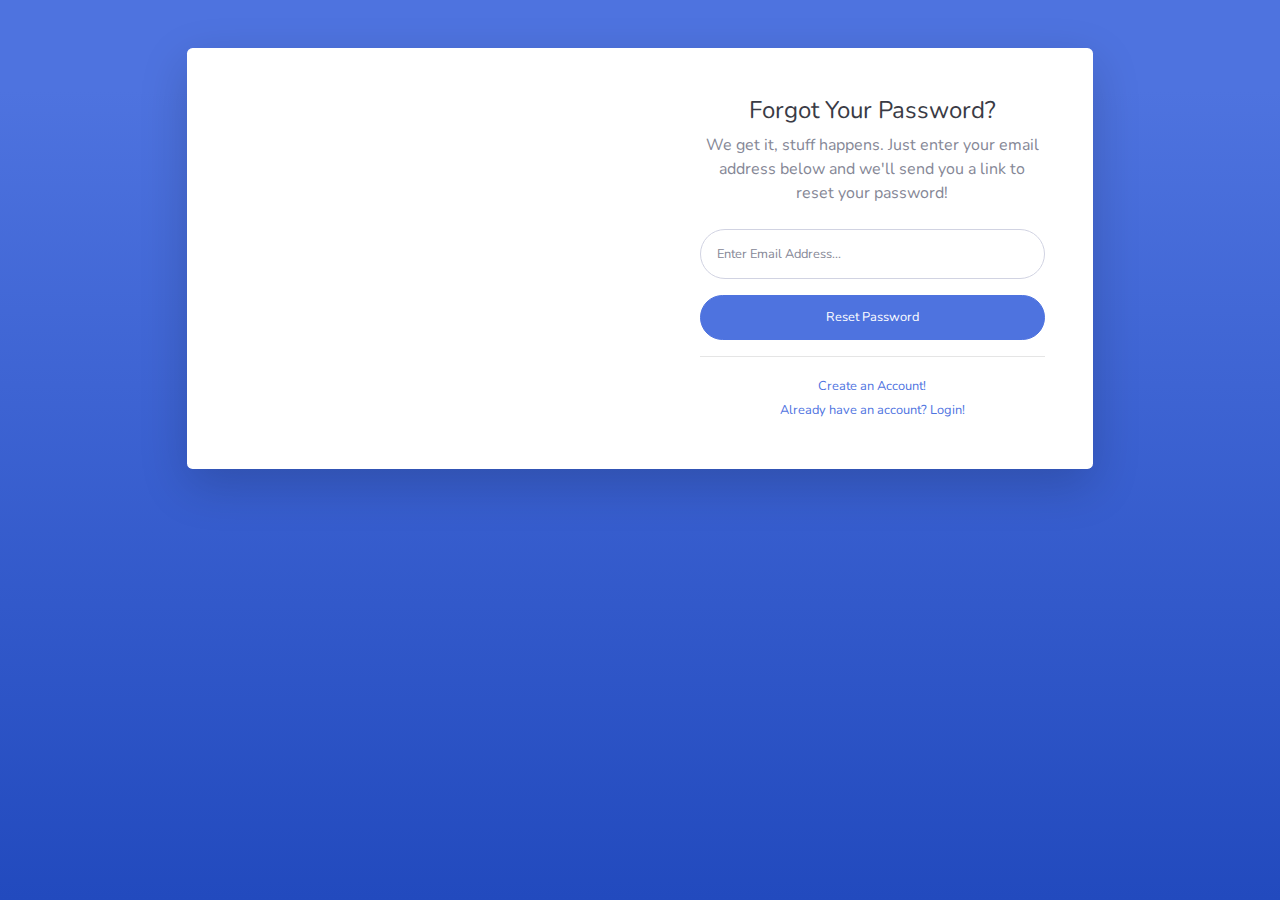
<file: up_next/webapp/static/forgot-password.html>
<!DOCTYPE html>
<html lang="en">

<head>

  <meta charset="utf-8">
  <meta http-equiv="X-UA-Compatible" content="IE=edge">
  <meta name="viewport" content="width=device-width, initial-scale=1, shrink-to-fit=no">
  <meta name="description" content="">
  <meta name="author" content="">

  <title>SB Admin 2 - Forgot Password</title>

  <!-- Custom fonts for this template-->
  <link href="vendor/fontawesome-free/css/all.min.css" rel="stylesheet" type="text/css">
  <link href="https://fonts.googleapis.com/css?family=Nunito:200,200i,300,300i,400,400i,600,600i,700,700i,800,800i,900,900i" rel="stylesheet">

  <!-- Custom styles for this template-->
  <link href="css/sb-admin-2.min.css" rel="stylesheet">

</head>

<body class="bg-gradient-primary">

  <div class="container">

    <!-- Outer Row -->
    <div class="row justify-content-center">

      <div class="col-xl-10 col-lg-12 col-md-9">

        <div class="card o-hidden border-0 shadow-lg my-5">
          <div class="card-body p-0">
            <!-- Nested Row within Card Body -->
            <div class="row">
              <div class="col-lg-6 d-none d-lg-block bg-password-image"></div>
              <div class="col-lg-6">
                <div class="p-5">
                  <div class="text-center">
                    <h1 class="h4 text-gray-900 mb-2">Forgot Your Password?</h1>
                    <p class="mb-4">We get it, stuff happens. Just enter your email address below and we'll send you a link to reset your password!</p>
                  </div>
                  <form class="user">
                    <div class="form-group">
                      <input type="email" class="form-control form-control-user" id="exampleInputEmail" aria-describedby="emailHelp" placeholder="Enter Email Address...">
                    </div>
                    <a href="login.html" class="btn btn-primary btn-user btn-block">
                      Reset Password
                    </a>
                  </form>
                  <hr>
                  <div class="text-center">
                    <a class="small" href="register.html">Create an Account!</a>
                  </div>
                  <div class="text-center">
                    <a class="small" href="login.html">Already have an account? Login!</a>
                  </div>
                </div>
              </div>
            </div>
          </div>
        </div>

      </div>

    </div>

  </div>

  <!-- Bootstrap core JavaScript-->
  <script src="vendor/jquery/jquery.min.js"></script>
  <script src="vendor/bootstrap/js/bootstrap.bundle.min.js"></script>

  <!-- Core plugin JavaScript-->
  <script src="vendor/jquery-easing/jquery.easing.min.js"></script>

  <!-- Custom scripts for all pages-->
  <script src="js/sb-admin-2.min.js"></script>

</body>

</html>
</file>
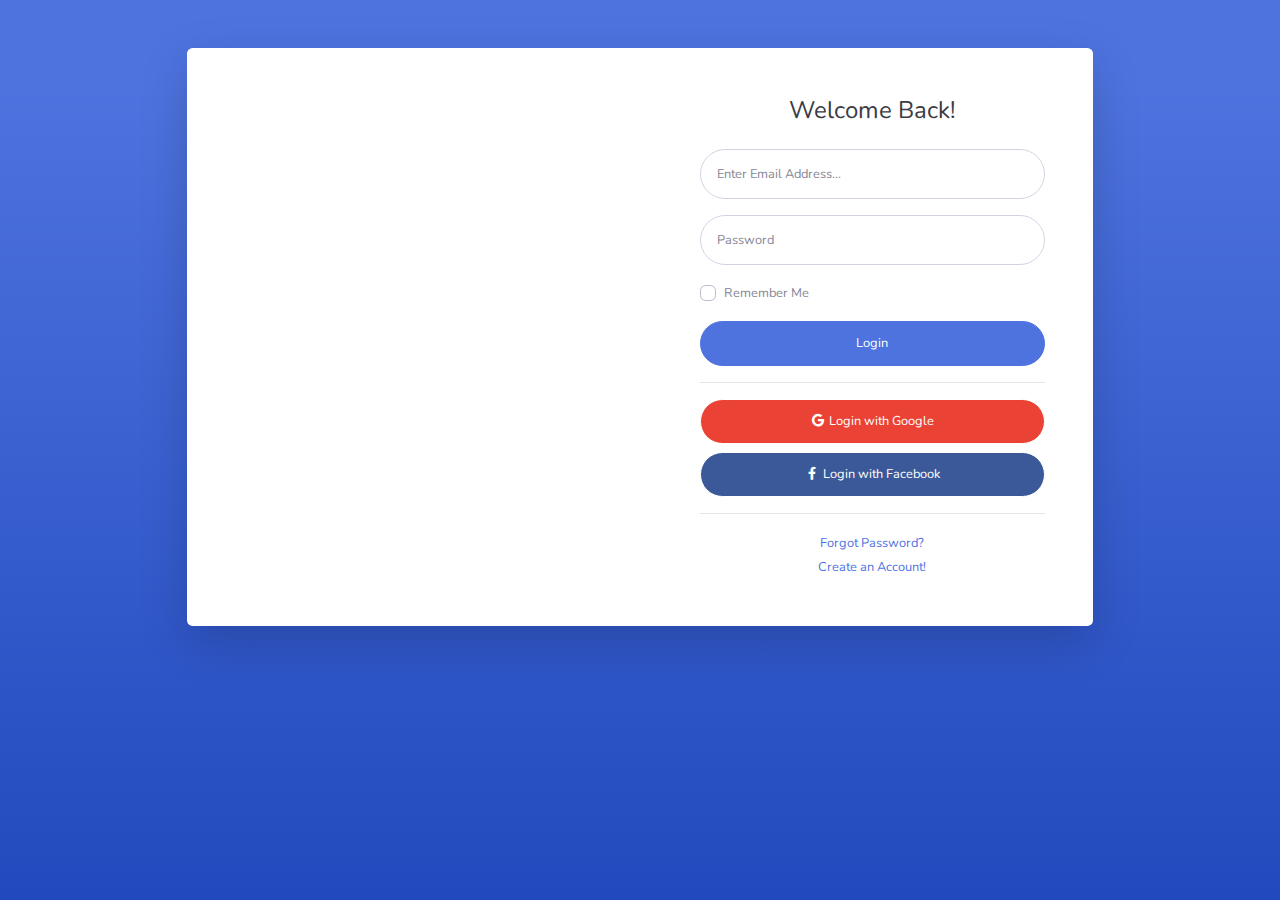
<file: up_next/webapp/static/login.html>
<!DOCTYPE html>
<html lang="en">

<head>

  <meta charset="utf-8">
  <meta http-equiv="X-UA-Compatible" content="IE=edge">
  <meta name="viewport" content="width=device-width, initial-scale=1, shrink-to-fit=no">
  <meta name="description" content="">
  <meta name="author" content="">

  <title>SB Admin 2 - Login</title>

  <!-- Custom fonts for this template-->
  <link href="vendor/fontawesome-free/css/all.min.css" rel="stylesheet" type="text/css">
  <link href="https://fonts.googleapis.com/css?family=Nunito:200,200i,300,300i,400,400i,600,600i,700,700i,800,800i,900,900i" rel="stylesheet">

  <!-- Custom styles for this template-->
  <link href="css/sb-admin-2.min.css" rel="stylesheet">

</head>

<body class="bg-gradient-primary">

  <div class="container">

    <!-- Outer Row -->
    <div class="row justify-content-center">

      <div class="col-xl-10 col-lg-12 col-md-9">

        <div class="card o-hidden border-0 shadow-lg my-5">
          <div class="card-body p-0">
            <!-- Nested Row within Card Body -->
            <div class="row">
              <div class="col-lg-6 d-none d-lg-block bg-login-image"></div>
              <div class="col-lg-6">
                <div class="p-5">
                  <div class="text-center">
                    <h1 class="h4 text-gray-900 mb-4">Welcome Back!</h1>
                  </div>
                  <form class="user">
                    <div class="form-group">
                      <input type="email" class="form-control form-control-user" id="exampleInputEmail" aria-describedby="emailHelp" placeholder="Enter Email Address...">
                    </div>
                    <div class="form-group">
                      <input type="password" class="form-control form-control-user" id="exampleInputPassword" placeholder="Password">
                    </div>
                    <div class="form-group">
                      <div class="custom-control custom-checkbox small">
                        <input type="checkbox" class="custom-control-input" id="customCheck">
                        <label class="custom-control-label" for="customCheck">Remember Me</label>
                      </div>
                    </div>
                    <a href="index.html" class="btn btn-primary btn-user btn-block">
                      Login
                    </a>
                    <hr>
                    <a href="index.html" class="btn btn-google btn-user btn-block">
                      <i class="fab fa-google fa-fw"></i> Login with Google
                    </a>
                    <a href="index.html" class="btn btn-facebook btn-user btn-block">
                      <i class="fab fa-facebook-f fa-fw"></i> Login with Facebook
                    </a>
                  </form>
                  <hr>
                  <div class="text-center">
                    <a class="small" href="forgot-password.html">Forgot Password?</a>
                  </div>
                  <div class="text-center">
                    <a class="small" href="register.html">Create an Account!</a>
                  </div>
                </div>
              </div>
            </div>
          </div>
        </div>

      </div>

    </div>

  </div>

  <!-- Bootstrap core JavaScript-->
  <script src="vendor/jquery/jquery.min.js"></script>
  <script src="vendor/bootstrap/js/bootstrap.bundle.min.js"></script>

  <!-- Core plugin JavaScript-->
  <script src="vendor/jquery-easing/jquery.easing.min.js"></script>

  <!-- Custom scripts for all pages-->
  <script src="js/sb-admin-2.min.js"></script>

</body>

</html>
</file>
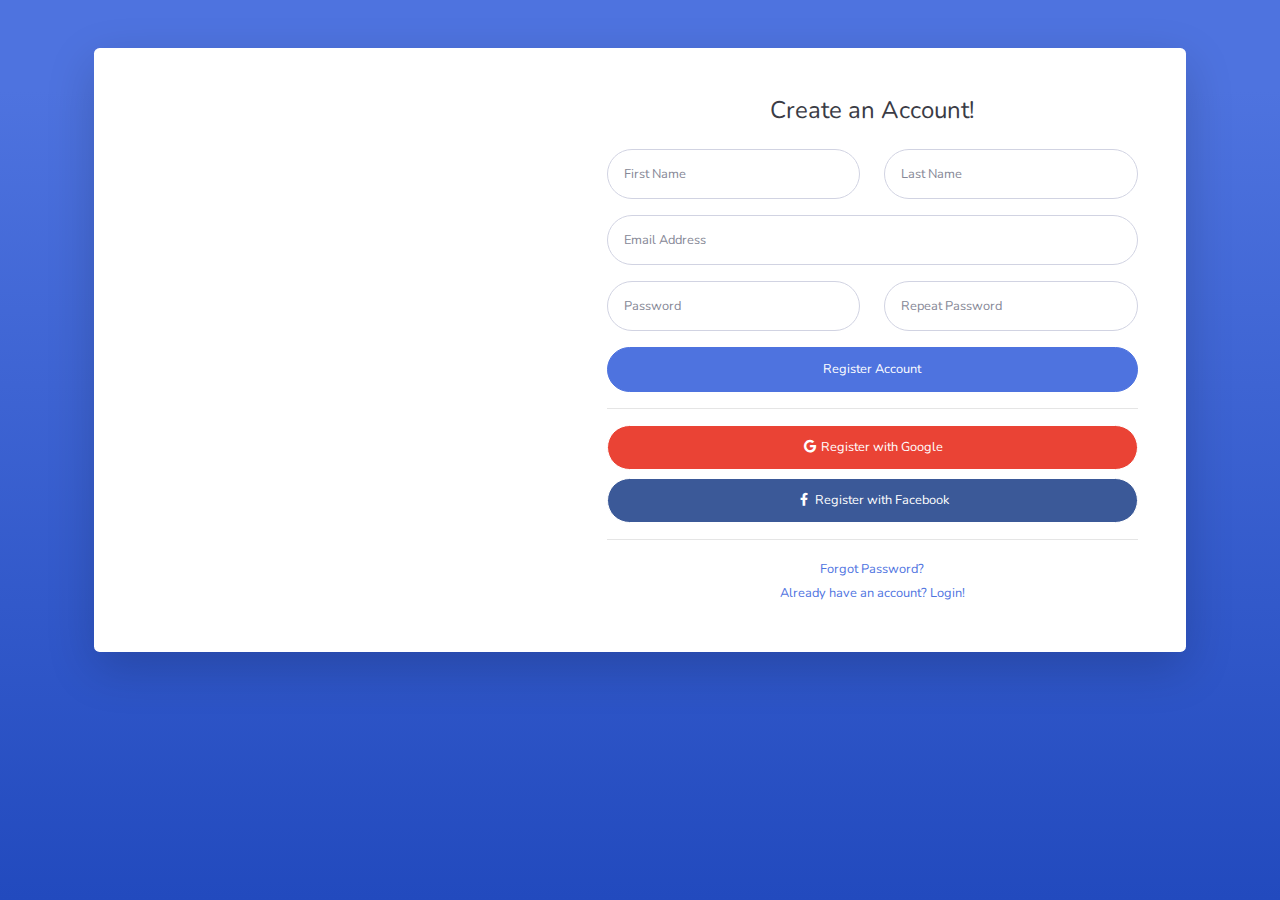
<file: up_next/webapp/static/register.html>
<!DOCTYPE html>
<html lang="en">

<head>

  <meta charset="utf-8">
  <meta http-equiv="X-UA-Compatible" content="IE=edge">
  <meta name="viewport" content="width=device-width, initial-scale=1, shrink-to-fit=no">
  <meta name="description" content="">
  <meta name="author" content="">

  <title>SB Admin 2 - Register</title>

  <!-- Custom fonts for this template-->
  <link href="vendor/fontawesome-free/css/all.min.css" rel="stylesheet" type="text/css">
  <link href="https://fonts.googleapis.com/css?family=Nunito:200,200i,300,300i,400,400i,600,600i,700,700i,800,800i,900,900i" rel="stylesheet">

  <!-- Custom styles for this template-->
  <link href="css/sb-admin-2.min.css" rel="stylesheet">

</head>

<body class="bg-gradient-primary">

  <div class="container">

    <div class="card o-hidden border-0 shadow-lg my-5">
      <div class="card-body p-0">
        <!-- Nested Row within Card Body -->
        <div class="row">
          <div class="col-lg-5 d-none d-lg-block bg-register-image"></div>
          <div class="col-lg-7">
            <div class="p-5">
              <div class="text-center">
                <h1 class="h4 text-gray-900 mb-4">Create an Account!</h1>
              </div>
              <form class="user">
                <div class="form-group row">
                  <div class="col-sm-6 mb-3 mb-sm-0">
                    <input type="text" class="form-control form-control-user" id="exampleFirstName" placeholder="First Name">
                  </div>
                  <div class="col-sm-6">
                    <input type="text" class="form-control form-control-user" id="exampleLastName" placeholder="Last Name">
                  </div>
                </div>
                <div class="form-group">
                  <input type="email" class="form-control form-control-user" id="exampleInputEmail" placeholder="Email Address">
                </div>
                <div class="form-group row">
                  <div class="col-sm-6 mb-3 mb-sm-0">
                    <input type="password" class="form-control form-control-user" id="exampleInputPassword" placeholder="Password">
                  </div>
                  <div class="col-sm-6">
                    <input type="password" class="form-control form-control-user" id="exampleRepeatPassword" placeholder="Repeat Password">
                  </div>
                </div>
                <a href="login.html" class="btn btn-primary btn-user btn-block">
                  Register Account
                </a>
                <hr>
                <a href="index.html" class="btn btn-google btn-user btn-block">
                  <i class="fab fa-google fa-fw"></i> Register with Google
                </a>
                <a href="index.html" class="btn btn-facebook btn-user btn-block">
                  <i class="fab fa-facebook-f fa-fw"></i> Register with Facebook
                </a>
              </form>
              <hr>
              <div class="text-center">
                <a class="small" href="forgot-password.html">Forgot Password?</a>
              </div>
              <div class="text-center">
                <a class="small" href="login.html">Already have an account? Login!</a>
              </div>
            </div>
          </div>
        </div>
      </div>
    </div>

  </div>

  <!-- Bootstrap core JavaScript-->
  <script src="vendor/jquery/jquery.min.js"></script>
  <script src="vendor/bootstrap/js/bootstrap.bundle.min.js"></script>

  <!-- Core plugin JavaScript-->
  <script src="vendor/jquery-easing/jquery.easing.min.js"></script>

  <!-- Custom scripts for all pages-->
  <script src="js/sb-admin-2.min.js"></script>

</body>

</html>
</file>
